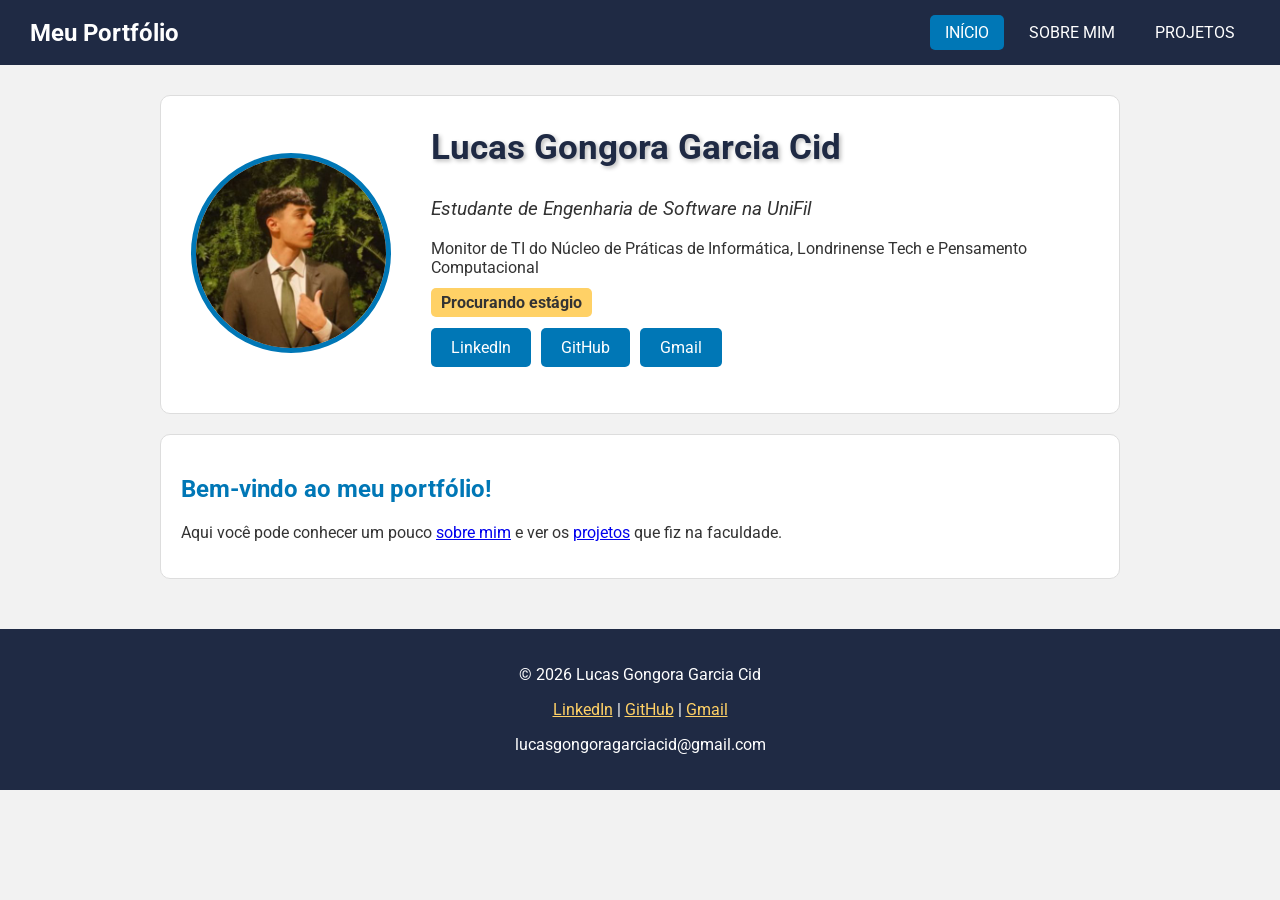
<file: index.html>
<!DOCTYPE html>
<html lang="pt-BR">
<head>
    <meta charset="UTF-8">
    <meta name="viewport" content="width=device-width, initial-scale=1.0">
    <link rel="shortcut icon" href="favicon.ico" type="image/x-icon">
    <link rel="stylesheet" href="https://fonts.googleapis.com/css?family=Roboto">
    <link rel="stylesheet" href="style.css">
    <title>Início - Portfólio do Lucas</title>
</head>
<body>

    <header class="cabecalho">
        <a href="index.html" class="logo">Meu Portfólio</a>
        <nav class="menu">
            <ul>
                <li><a href="index.html" class="ativo">Início</a></li>
                <li><a href="sobre.html">Sobre mim</a></li>
                <li><a href="projetos.html">Projetos</a></li>
            </ul>
        </nav>
    </header>

    <main>
        <section class="caixa apresentacao">
            <figure>
                <img src="foto-perfil.jpg" alt="Foto de perfil do Lucas" class="foto-perfil">
            </figure>

            <div>
                <h1>Lucas Gongora Garcia Cid</h1>
                <p class="subtitulo">Estudante de Engenharia de Software na UniFil</p>
                <p>Monitor de TI do Núcleo de Práticas de Informática, Londrinense Tech e Pensamento Computacional</p>
                <p><strong class="estagio">Procurando estágio</strong></p>

                <ul class="links">
                    <li><a href="https://www.linkedin.com/in/lucas-gongora-garcia-cid-40b6a0296/" target="_blank" class="botao">LinkedIn</a></li>
                    <li><a href="https://github.com/Lucasggc1" target="_blank" class="botao">GitHub</a></li>
                    <li><a href="mailto:lucasgongoragarciacid@gmail.com" class="botao">Gmail</a></li>
                </ul>
            </div>
        </section>

        <section class="caixa">
            <h2>Bem-vindo ao meu portfólio!</h2>
            <p>Aqui você pode conhecer um pouco <a href="sobre.html">sobre mim</a> e ver os <a href="projetos.html">projetos</a> que fiz na faculdade.</p>
        </section>
    </main>

    <footer class="rodape">
        <p>© 2026 Lucas Gongora Garcia Cid</p>
        <p>
            <a href="https://www.linkedin.com/in/lucas-gongora-garcia-cid-40b6a0296/" target="_blank">LinkedIn</a> |
            <a href="https://github.com/Lucasggc1" target="_blank">GitHub</a> |
            <a href="mailto:lucasgongoragarciacid@gmail.com">Gmail</a>
        </p>
        <p>lucasgongoragarciacid@gmail.com</p>
    </footer>

</body>
</html>
</file>
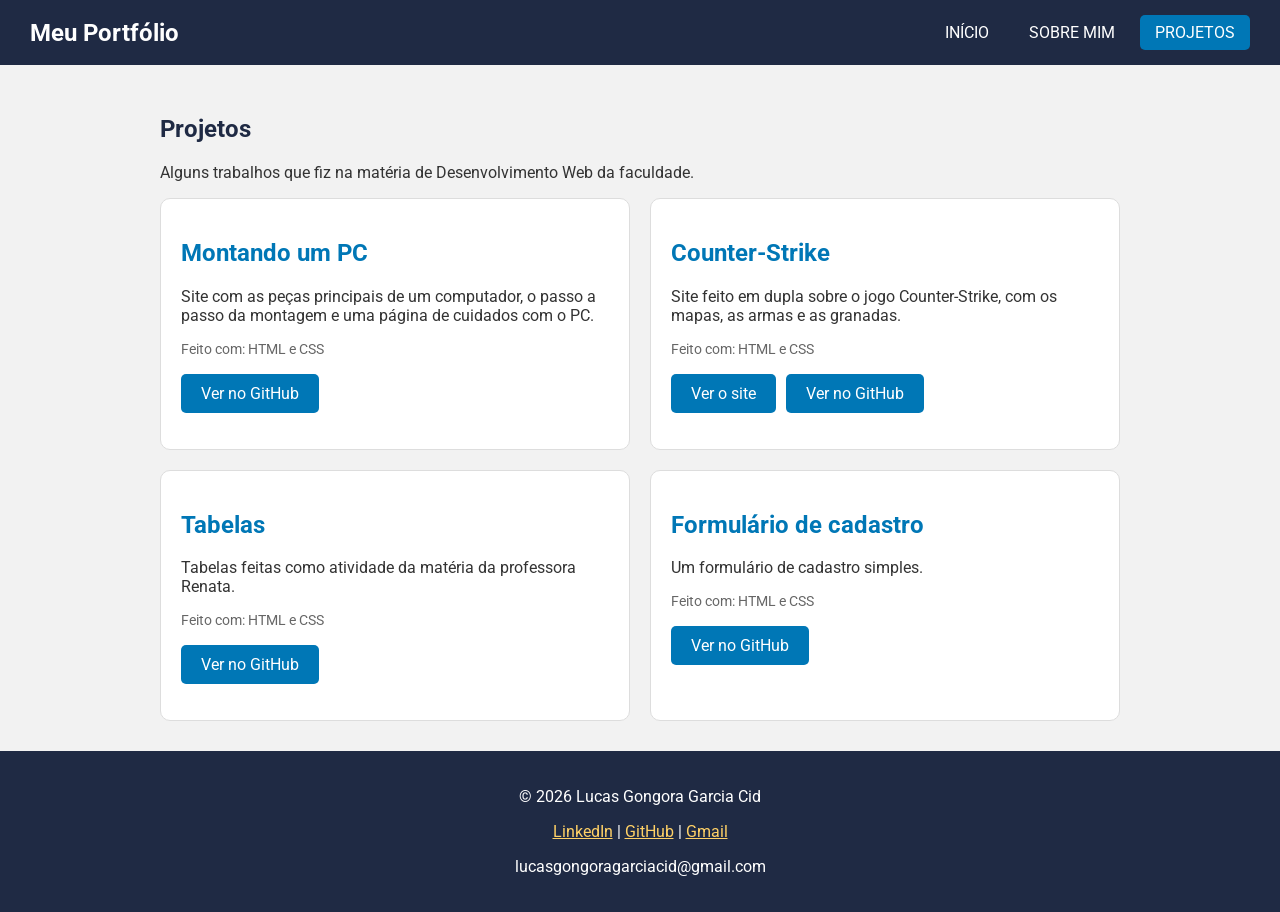
<file: projetos.html>
<!DOCTYPE html>
<html lang="pt-BR">
<head>
    <meta charset="UTF-8">
    <meta name="viewport" content="width=device-width, initial-scale=1.0">
    <link rel="shortcut icon" href="favicon.ico" type="image/x-icon">
    <link rel="stylesheet" href="https://fonts.googleapis.com/css?family=Roboto">
    <link rel="stylesheet" href="style.css">
    <title>Projetos - Portfólio do Lucas</title>
</head>
<body>

    <header class="cabecalho">
        <a href="index.html" class="logo">Meu Portfólio</a>
        <nav class="menu">
            <ul>
                <li><a href="index.html">Início</a></li>
                <li><a href="sobre.html">Sobre mim</a></li>
                <li><a href="projetos.html" class="ativo">Projetos</a></li>
            </ul>
        </nav>
    </header>

    <main>
        <section>
            <h1>Projetos</h1>
            <p>Alguns trabalhos que fiz na matéria de Desenvolvimento Web da faculdade.</p>

            <div class="projetos">
                <article class="caixa projeto">
                    <h2>Montando um PC</h2>
                    <p>Site com as peças principais de um computador, o passo a passo da montagem e uma página de cuidados com o PC.</p>
                    <p class="feito-com">Feito com: HTML e CSS</p>
                    <ul class="links">
                        <li><a href="https://github.com/Lucasggc1/Atividade02_Renata" target="_blank" class="botao">Ver no GitHub</a></li>
                    </ul>
                </article>

                <article class="caixa projeto">
                    <h2>Counter-Strike</h2>
                    <p>Site feito em dupla sobre o jogo Counter-Strike, com os mapas, as armas e as granadas.</p>
                    <p class="feito-com">Feito com: HTML e CSS</p>
                    <ul class="links">
                        <li><a href="https://lucasggc1.github.io/Atividade03_Renata_Dupla/" target="_blank" class="botao">Ver o site</a></li>
                        <li><a href="https://github.com/Lucasggc1/Atividade03_Renata_Dupla" target="_blank" class="botao">Ver no GitHub</a></li>
                    </ul>
                </article>

                <article class="caixa projeto">
                    <h2>Tabelas</h2>
                    <p>Tabelas feitas como atividade da matéria da professora Renata.</p>
                    <p class="feito-com">Feito com: HTML e CSS</p>
                    <ul class="links">
                        <li><a href="https://github.com/Lucasggc1/Atividade04_Renata" target="_blank" class="botao">Ver no GitHub</a></li>
                    </ul>
                </article>

                <article class="caixa projeto">
                    <h2>Formulário de cadastro</h2>
                    <p>Um formulário de cadastro simples.</p>
                    <p class="feito-com">Feito com: HTML e CSS</p>
                    <ul class="links">
                        <li><a href="https://github.com/Lucasggc1/Atividade05Renata" target="_blank" class="botao">Ver no GitHub</a></li>
                    </ul>
                </article>
            </div>
        </section>
    </main>

    <footer class="rodape">
        <p>© 2026 Lucas Gongora Garcia Cid</p>
        <p>
            <a href="https://www.linkedin.com/in/lucas-gongora-garcia-cid-40b6a0296/" target="_blank">LinkedIn</a> |
            <a href="https://github.com/Lucasggc1" target="_blank">GitHub</a> |
            <a href="mailto:lucasgongoragarciacid@gmail.com">Gmail</a>
        </p>
        <p>lucasgongoragarciacid@gmail.com</p>
    </footer>

</body>
</html>
</file>
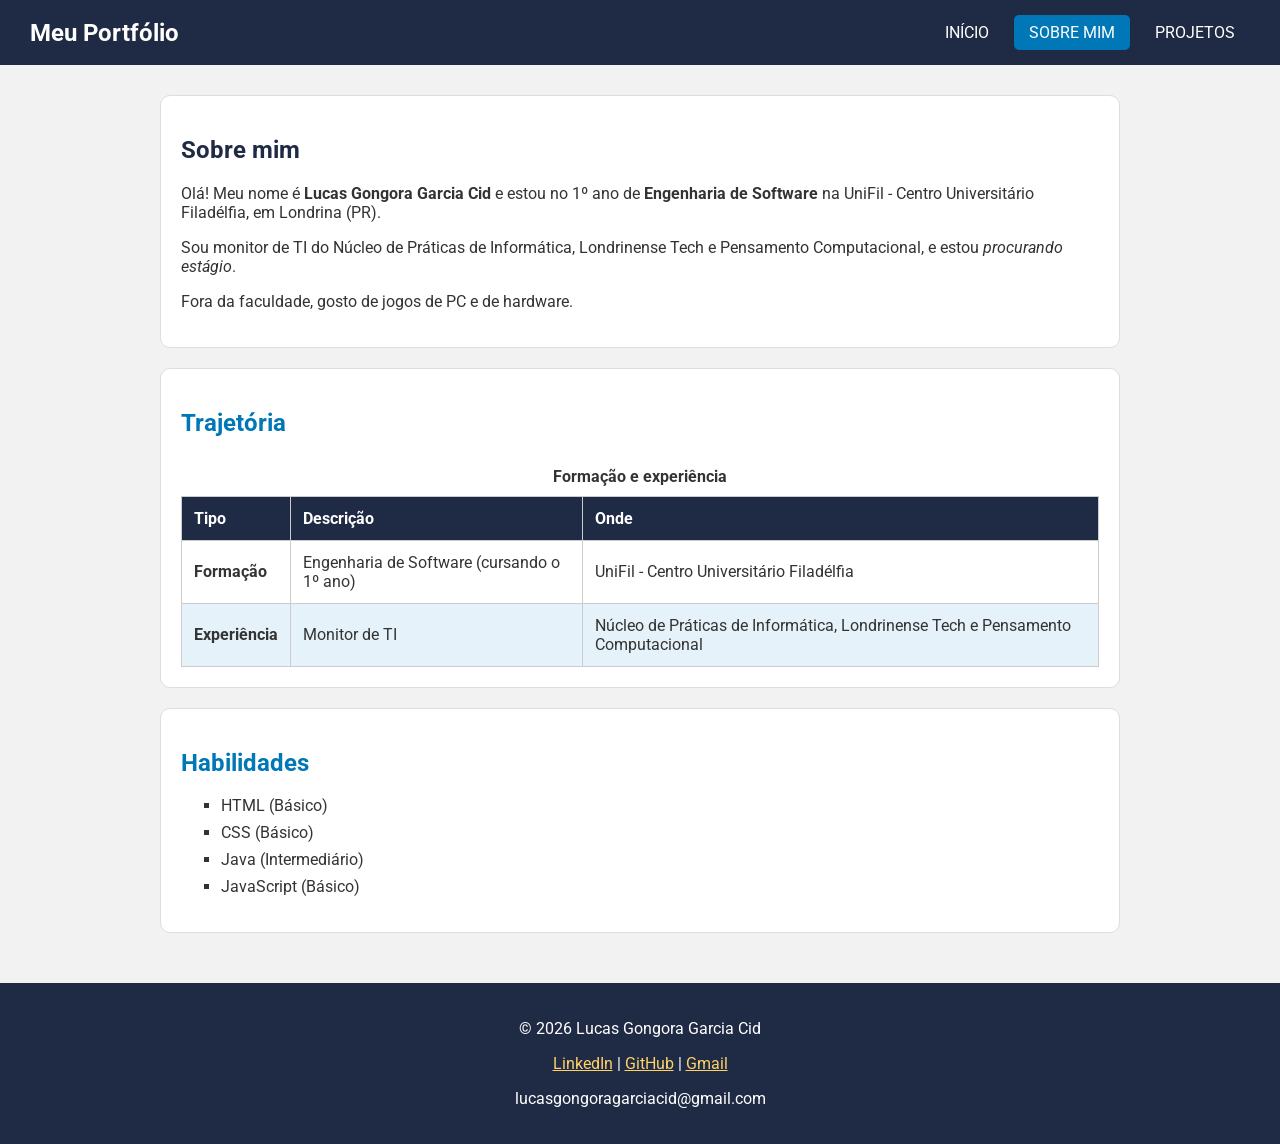
<file: sobre.html>
<!DOCTYPE html>
<html lang="pt-BR">
<head>
    <meta charset="UTF-8">
    <meta name="viewport" content="width=device-width, initial-scale=1.0">
    <link rel="shortcut icon" href="favicon.ico" type="image/x-icon">
    <link rel="stylesheet" href="https://fonts.googleapis.com/css?family=Roboto">
    <link rel="stylesheet" href="style.css">
    <title>Sobre mim - Portfólio do Lucas</title>
</head>
<body>

    <header class="cabecalho">
        <a href="index.html" class="logo">Meu Portfólio</a>
        <nav class="menu">
            <ul>
                <li><a href="index.html">Início</a></li>
                <li><a href="sobre.html" class="ativo">Sobre mim</a></li>
                <li><a href="projetos.html">Projetos</a></li>
            </ul>
        </nav>
    </header>

    <main>
        <section class="caixa">
            <h1>Sobre mim</h1>
            <p>Olá! Meu nome é <strong>Lucas Gongora Garcia Cid</strong> e estou no 1º ano de <strong>Engenharia de Software</strong> na UniFil - Centro Universitário Filadélfia, em Londrina (PR).</p>
            <p>Sou monitor de TI do Núcleo de Práticas de Informática, Londrinense Tech e Pensamento Computacional, e estou <em>procurando estágio</em>.</p>
            <p>Fora da faculdade, gosto de jogos de PC e de hardware.</p>
        </section>

        <section class="caixa">
            <h2>Trajetória</h2>
            <table>
                <caption>Formação e experiência</caption>
                <thead>
                    <tr>
                        <th>Tipo</th>
                        <th>Descrição</th>
                        <th>Onde</th>
                    </tr>
                </thead>
                <tbody>
                    <tr>
                        <th>Formação</th>
                        <td>Engenharia de Software (cursando o 1º ano)</td>
                        <td>UniFil - Centro Universitário Filadélfia</td>
                    </tr>
                    <tr>
                        <th>Experiência</th>
                        <td>Monitor de TI</td>
                        <td>Núcleo de Práticas de Informática, Londrinense Tech e Pensamento Computacional</td>
                    </tr>
                </tbody>
            </table>
        </section>

        <section class="caixa">
            <h2>Habilidades</h2>
            <ul id="lista-habilidades"></ul>
        </section>
    </main>

    <footer class="rodape">
        <p>© 2026 Lucas Gongora Garcia Cid</p>
        <p>
            <a href="https://www.linkedin.com/in/lucas-gongora-garcia-cid-40b6a0296/" target="_blank">LinkedIn</a> |
            <a href="https://github.com/Lucasggc1" target="_blank">GitHub</a> |
            <a href="mailto:lucasgongoragarciacid@gmail.com">Gmail</a>
        </p>
        <p>lucasgongoragarciacid@gmail.com</p>
    </footer>

    <script src="script.js"></script>

</body>
</html>
</file>
<file: style.css>
* {
    box-sizing: border-box;
}

body {
    margin: 0;
    font-family: "Roboto", sans-serif;
    background-color: #f2f2f2;
    color: #333333;
}

h1 {
    color: #1f2a44;
}

h2 {
    color: #0077b6;
}

.cabecalho {
    position: sticky;
    top: 0;
    z-index: 10;
    display: flex;
    justify-content: space-between;
    align-items: center;
    flex-wrap: wrap;
    padding: 15px 30px;
    background-color: #1f2a44;
}

.logo {
    color: white;
    font-size: 1.5rem;
    font-weight: bold;
    text-decoration-line: none;
}

.menu ul {
    display: flex;
    gap: 10px;
    margin: 0;
    padding: 0;
    list-style-type: none;
}

.menu a {
    display: block;
    padding: 8px 15px;
    border-radius: 5px;
    color: white;
    text-decoration-line: none;
    text-transform: uppercase;
}

.menu a:hover {
    background-color: #3a4a70;
}

.menu .ativo {
    background-color: #0077b6;
}

main {
    max-width: 1000px;
    margin: auto;
    padding: 30px 20px;
}

.caixa {
    margin-bottom: 20px;
    padding: 20px;
    background-color: white;
    border: 1px solid #dddddd;
    border-radius: 10px;
}

.apresentacao {
    position: relative;
    display: flex;
    align-items: center;
    gap: 40px;
    padding: 30px;
    animation-name: entrada;
    animation-duration: 1s;
}

figure {
    margin: 0;
}

.foto-perfil {
    width: 200px;
    height: auto;
    border: 5px solid #0077b6;
    border-radius: 50%;
}

.apresentacao h1 {
    margin-top: 0;
    font-size: 2.2rem;
    text-shadow: 2px 2px 4px #bbbbbb;
}

.subtitulo {
    font-size: 1.2rem;
    font-style: italic;
}

.estagio {
    padding: 5px 10px;
    border-radius: 5px;
    background-color: #ffd166;
}

.links {
    display: flex;
    flex-wrap: wrap;
    gap: 10px;
    padding: 0;
    list-style-type: none;
}

.botao {
    display: block;
    padding: 10px 20px;
    border-radius: 5px;
    background-color: #0077b6;
    color: white;
    text-decoration-line: none;
}

.botao:hover {
    background-color: #1f2a44;
}

table {
    width: 100%;
    border-collapse: collapse;
}

caption {
    padding: 10px;
    font-weight: bold;
}

th, td {
    padding: 12px;
    border: 1px solid #cccccc;
    text-align: left;
    vertical-align: middle;
}

thead th {
    background-color: #1f2a44;
    color: white;
}

tbody tr:nth-child(even) {
    background-color: #e6f2fa;
}

#lista-habilidades {
    list-style-type: square;
}

#lista-habilidades li {
    margin: 8px 0;
}

.projetos {
    display: grid;
    grid-template-columns: repeat(2, 1fr);
    gap: 20px;
}

.projeto {
    position: relative;
    margin-bottom: 0;
    animation-name: subir;
    animation-duration: 1s;
}

.projeto:hover {
    border-color: #0077b6;
}

.feito-com {
    color: #666666;
    font-size: 0.9rem;
}

.rodape {
    padding: 20px;
    background-color: #1f2a44;
    color: white;
    text-align: center;
}

.rodape a {
    color: #ffd166;
}

@keyframes entrada {
    0% {
        left: -100px;
    }
    100% {
        left: 0px;
    }
}

@keyframes subir {
    0% {
        top: 50px;
    }
    100% {
        top: 0px;
    }
}

@media (max-width: 700px) {
    .cabecalho {
        flex-direction: column;
        gap: 10px;
        padding: 15px;
    }

    main {
        padding: 20px 10px;
    }

    .caixa {
        padding: 15px;
    }

    .apresentacao {
        flex-direction: column;
        gap: 10px;
        padding: 20px;
        text-align: center;
    }

    .foto-perfil {
        width: 150px;
    }

    .links {
        justify-content: center;
    }

    .projetos {
        grid-template-columns: 1fr;
    }

    th, td {
        padding: 6px;
        font-size: 0.9rem;
    }
}
</file>
